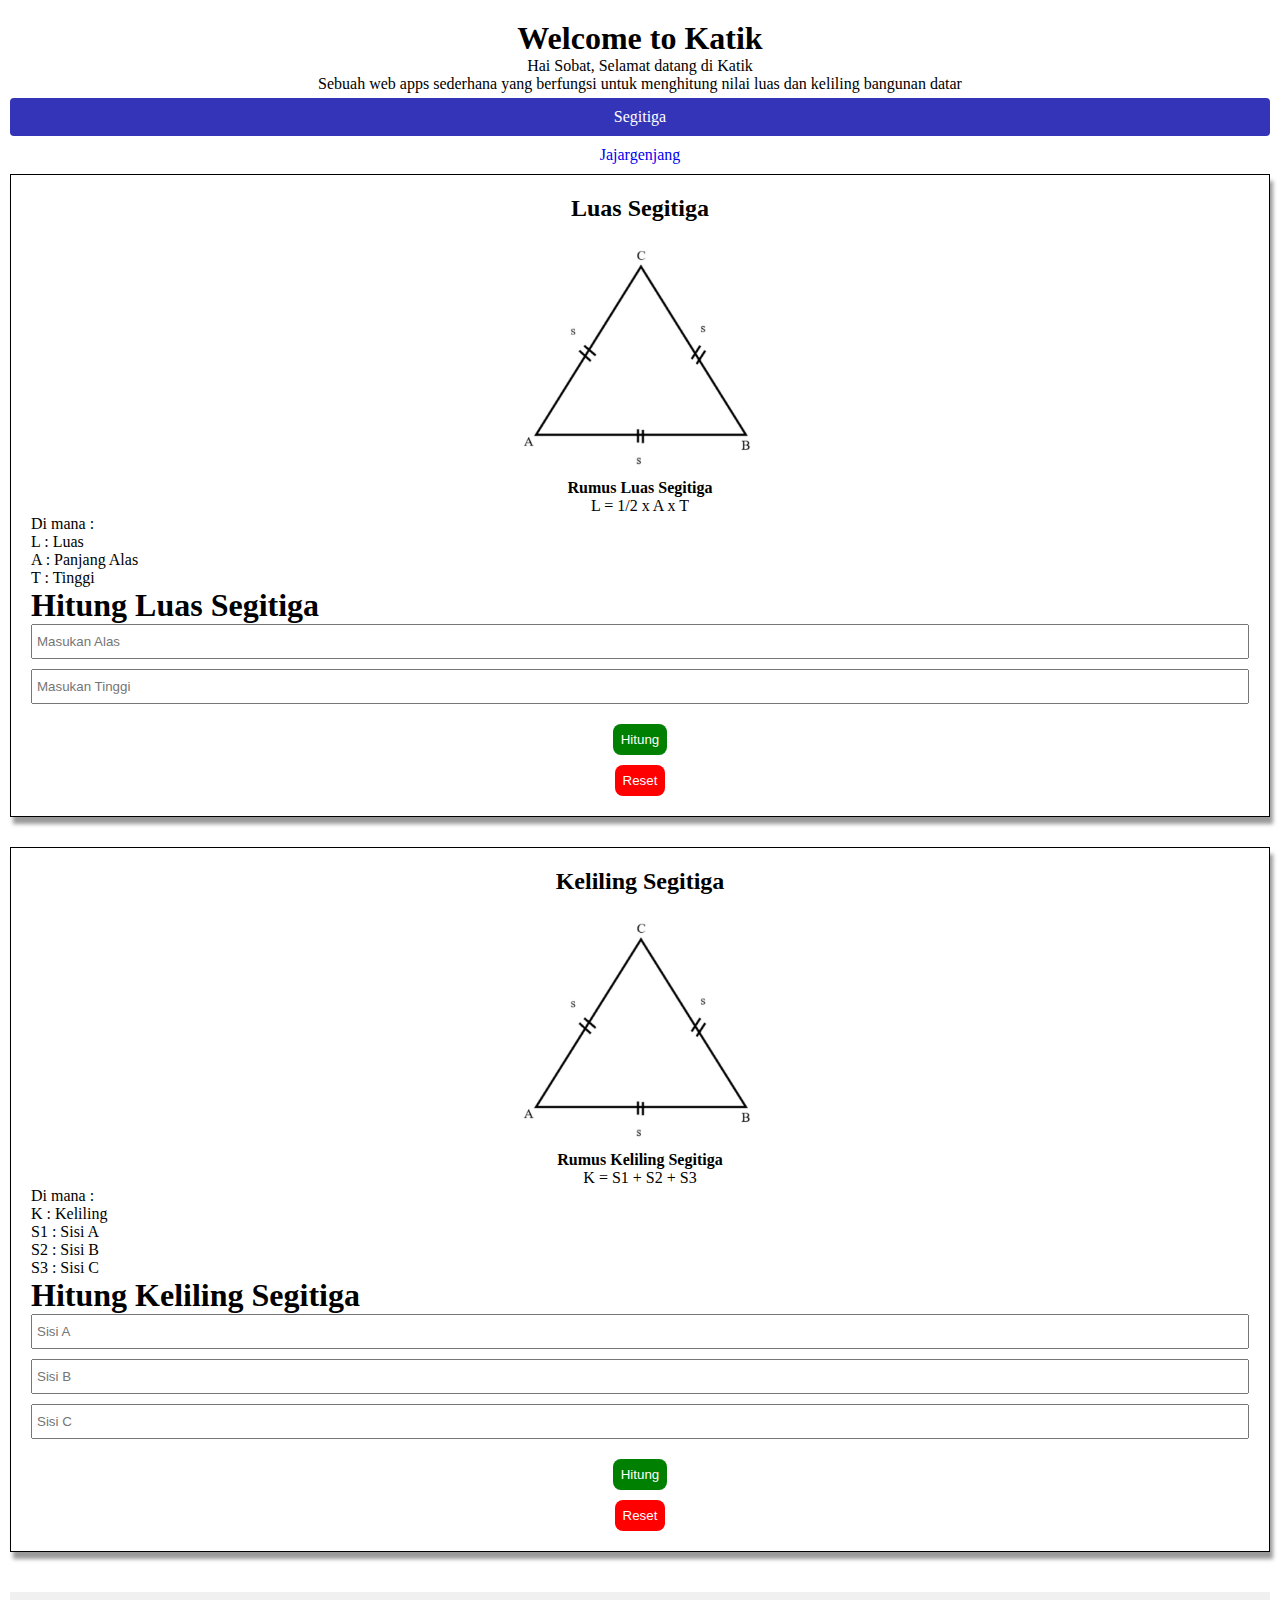
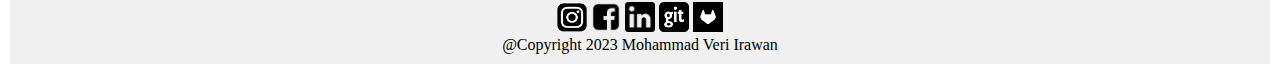
<file: index.html>
<!DOCTYPE html>
<html lang="en">
<head>
    <title>Kalkulator</title>
    <link rel="stylesheet" href="css/style.css">
</head>
<body>
    <h1 class="title" >Welcome to Katik</h1>
    <div>
        <p class="subtitle">Hai Sobat, Selamat datang di Katik</p>
        <p class="subtitle2">Sebuah web apps sederhana yang berfungsi untuk menghitung nilai luas dan keliling bangunan
            datar</p>
    </div>
    <header>
        <nav>
            <ul class="menu">
                <a href="index.html" class="menu-triangle">Segitiga</a>
                <a href="index2.html" class="box">Jajargenjang</a>
            </ul>
        </nav>
    </header>
    <main class="main">
        <section id="triagle">
            <div class="card">
                <center>
                    <h2>Luas Segitiga</h2>
                    <img src="assets/segitiga.jpg" width="300px">
                    <div>
                        <h4>Rumus Luas Segitiga</h4>
                        <p>L = 1/2 x A x T</p>
                    </div>
                </center>
                <div>
                    <p>Di mana :</p>
                    <p>L : Luas</p>
                    <p>A : Panjang Alas</p>
                    <p>T : Tinggi</p>
                </div>
                <div class="form-hitung">
                    <h1>Hitung Luas Segitiga</h1>
                    <form action="" class="form-triangle" onsubmit="return false;">
                        <input type="number" id="alas" placeholder="Masukan Alas">
                        <input type="number" id="tinggi" placeholder="Masukan Tinggi">
                        <div>
                            <p id="error"></p>
                            <p id="luas"></p>
                        </div>
                        <button type="button" onclick="hitungLuas()" class="button-triangle">Hitung</button>
                        <button type="reset" class="button-reset">Reset</button>
                    </form>
                </div>
            </div>
        </section>
        <main>
            <section id="triangle">
                <div class="card">
                    <center>
                        <h2>Keliling Segitiga</h2>
                        <img src="assets/segitiga.jpg" width="300px">
                        <div>
                            <h4>Rumus Keliling Segitiga</h4>
                            <p>K = S1 + S2 + S3</p>
                        </div>
                    </center>
                    <div>
                        <p>Di mana :</p>
                        <p>K : Keliling</p>
                        <p>S1 : Sisi A</p>
                        <p>S2 : Sisi B</p>
                        <p>S3 : Sisi C</p>
                    </div>
                    <div class="form-hitung">
                        <h1>Hitung Keliling Segitiga</h1>
                        <form action="" class="form-triangle" onsubmit="return false">
                            <input type="number" id="sisi-a" placeholder="Sisi A" required>
                            <input type="number" id="sisi-b" placeholder="Sisi B" required>
                            <input type="number" id="sisi-c" placeholder="Sisi C" required>
                            <div>
                                <p id="hasil"></p>
                                <p id="eror"></p>
                            </div>
                            <button type="button" onclick="hitungKeliling()" class="button-triangle">Hitung</button>
                            <button type="reset" class="button-reset">Reset</button>
                        </form>
                    </div>
                </div>
            </section>
        </main>
    </main>
    <footer class="jarak">
        <a href="https://www.instagram.com/m_veri_irawan/"><img src="assets/ig.jpg" style="width: 30px; height: 30px;"></a>
        <a href="https://www.facebook.com/jordan.a.kasano"><img src="assets/fb.png" style="width: 30px;height: 30px;"></a>
        <a href="https://www.linkedin.com/in/veri-irawan-7671371bb/"><img src="assets/in.png" style="width: 30px; height: 30px;"></a>
        <a href="https://github.com/ngabean234"><img src="assets/git.png" style="width: 30px; height: 30px;"></a> 
        <a href="https://gitlab.com/veriirawan235"><img src="assets/lab.png" style="width: 30px; height: 30px;"></a> 
        <center>@Copyright 2023 Mohammad Veri Irawan</center>
    </footer>
    <script src="script/script.js"></script>
</body>
</html>
</file>
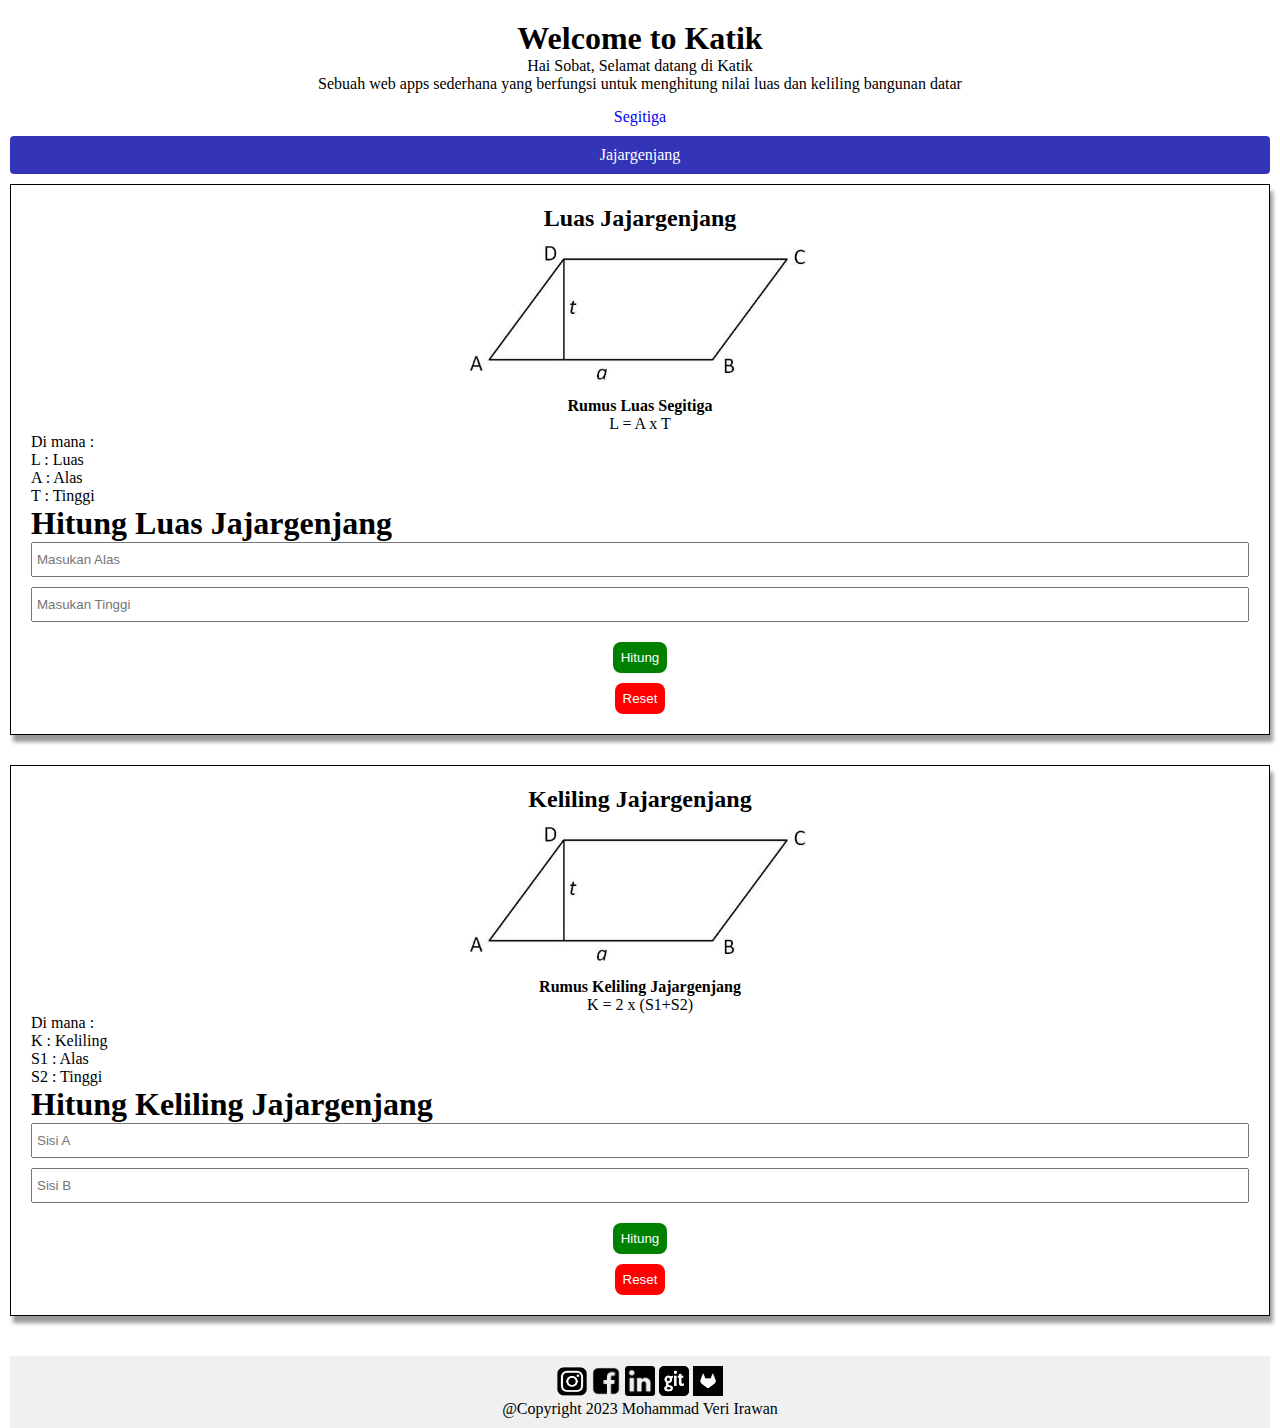
<file: index2.html>
<!DOCTYPE html>
<html lang="en">
<head>
    <title>Kalkulator</title>
    <link rel="stylesheet" href="css/style.css">
</head>
<body>
    <h1 class="title">Welcome to Katik</h1>
    <div>
        <p class="subtitle">Hai Sobat, Selamat datang di Katik</p>
        <p class="subtitle2">Sebuah web apps sederhana yang berfungsi untuk menghitung nilai luas dan keliling bangunan
            datar</p>
    </div>
    <header>
        <nav>
            <ul class="menu">
                <a href="index.html" class="box">Segitiga</a>
                <a href="index2.html" class="menu-triangle2">Jajargenjang</a>
            </ul>
        </nav>
    </header>
    <main class="main">
        <section id="triagle">
            <div class="card">
                <center>
                    <h2>Luas Jajargenjang</h2>
                    <img src="assets/jajargenjang.jpeg" width="400px">
                    <div>
                        <h4>Rumus Luas Segitiga</h4>
                        <p>L = A x T</p>
                    </div>
                </center>
                <div>
                    <p>Di mana :</p>
                    <p>L : Luas</p>
                    <p>A : Alas</p>
                    <p>T : Tinggi</p>
                </div>
                <div class="form-hitung">
                    <h1>Hitung Luas Jajargenjang</h1>
                    <form action="" class="form-triangle" onsubmit="return false">
                        <input type="number" id="alas" placeholder="Masukan Alas">
                        <input type="number" id="tinggi" placeholder="Masukan Tinggi">
                        <div>
                            <p id="error"></p>
                            <p id="luas"></p>
                        </div>
                        <button type="button" onclick="hitungLuasjajargenjang()" class="button-triangle">Hitung</button>
                        <button type="reset" class="button-reset">Reset</button>
                    </form>
                </div>
            </div>
        </section>
        <main>
            <section id="triangle">
                <div class="card">
                    <center>
                        <h2>Keliling Jajargenjang</h2>
                        <img src="assets/jajargenjang.jpeg" width="400px">
                        <div>
                            <h4>Rumus Keliling Jajargenjang</h4>
                            <p>K = 2 x (S1+S2) </p>
                        </div>
                    </center>
                    <div>
                        <p>Di mana :</p>
                        <p>K : Keliling</p>
                        <p>S1 : Alas</p>
                        <p>S2 : Tinggi</p>
                    </div>
                    <div class="form-hitung">
                        <h1>Hitung Keliling Jajargenjang</h1>
                        <form action="" class="form-triangle" onsubmit="return false">
                            <input type="number" id="sisi-a" placeholder="Sisi A" required>
                            <input type="number" id="sisi-b" placeholder="Sisi B" required>
                            <div>
                                <p id="keliling"></p>
                                <p id="eror"></p>
                            </div>
                            <button type="button" onclick="hitungKelilingjajargenjang()" class="button-triangle">Hitung</button>
                            <button type="reset" class="button-reset">Reset</button>
                        </form>
                    </div>
                </div>
            </section>
        </main>
    </main>
    <footer class="jarak">
        <a href="https://www.instagram.com/m_veri_irawan/"><img src="assets/ig.jpg" style="width: 30px; height: 30px;"></a>
        <a href="https://www.facebook.com/jordan.a.kasano"><img src="assets/fb.png" style="width: 30px;height: 30px;"></a>
        <a href="https://www.linkedin.com/in/veri-irawan-7671371bb/"><img src="assets/in.png" style="width: 30px; height: 30px;"></a>  
        <a href="https://github.com/ngabean234"><img src="assets/git.png" style="width: 30px; height: 30px;"></a>
        <a href="https://gitlab.com/veriirawan235"><img src="assets/lab.png" style="width: 30px; height: 30px;"></a>
        <center>@Copyright 2023 Mohammad Veri Irawan</center>
    </footer>
    <script src="script/script.js"></script>
</body>
</html>
</file>
<file: css/style.css>
*{
    padding: 0;
    margin: 0;
    box-sizing: border-box;
}
body{
    padding: 0 10px;
    scroll-behavior: smooth;
}
.title{
    margin-top: 20px;
    text-align: center;
}
.subtitle{
    margin-top: 20px 0px;
    text-align: center;
}
.subtitle2{
    margin-bottom: 5px;
    text-align: center;
}
.main{
    display: flex;
    flex-direction: column;
    gap: 30px;
}
.menu{
    display: flex;
    flex-direction: column;
    align-items: center;
}
.menu > a {
    text-decoration: none;
}
.menu-triangle{
    text-decoration: none;
    background-color: rgb(52, 52, 184);
    color: white;
    padding: 10px 0px;
    width: 100%;
    text-align: center;
    border-radius: 4px;
}
.menu-triangle2{
    text-decoration: none;
    margin-bottom: 10px;
    background-color: rgb(52, 52, 184);
    color: white;
    padding: 10px 0px;
    width: 100%;
    text-align: center;
    border-radius: 4px;
}
.box{
    margin-bottom:10px;
    margin-top: 10px;
}
.card{
    border: 1px black solid;
    padding: 20px;
    box-shadow: 3px 7px 4px 0px rgba(0,0,0,0.4);;
}
.form-triangle{
    display: flex;
    flex-direction: column;
    justify-content: center;
    align-items: center;
    gap: 10px;
}
.form-triangle > input{
    padding: 8px 4px;
    border-radius: center;
    width: 100%;
}
.button-triangle{
    padding: 8px 8px;
    background-color: green;
    color: white;
    border: none;
    border-radius: 8px;
	cursor: pointer;
	transition-duration: 0.4s; 
}
.button-reset{
    padding: 8px 8px;
    background-color: red;
    color: white;
    border: none;
    border-radius: 8px;
	cursor: pointer;
	transition-duration: 0.4s;
}
.copyright{
    display: flex;
    flex-direction: column;
    gap: 20px;
}
.jarak{
    margin-top: 40px;
    background-color: #f0f0f0;
    padding: 10px;
    text-align: center;
}
</file>
